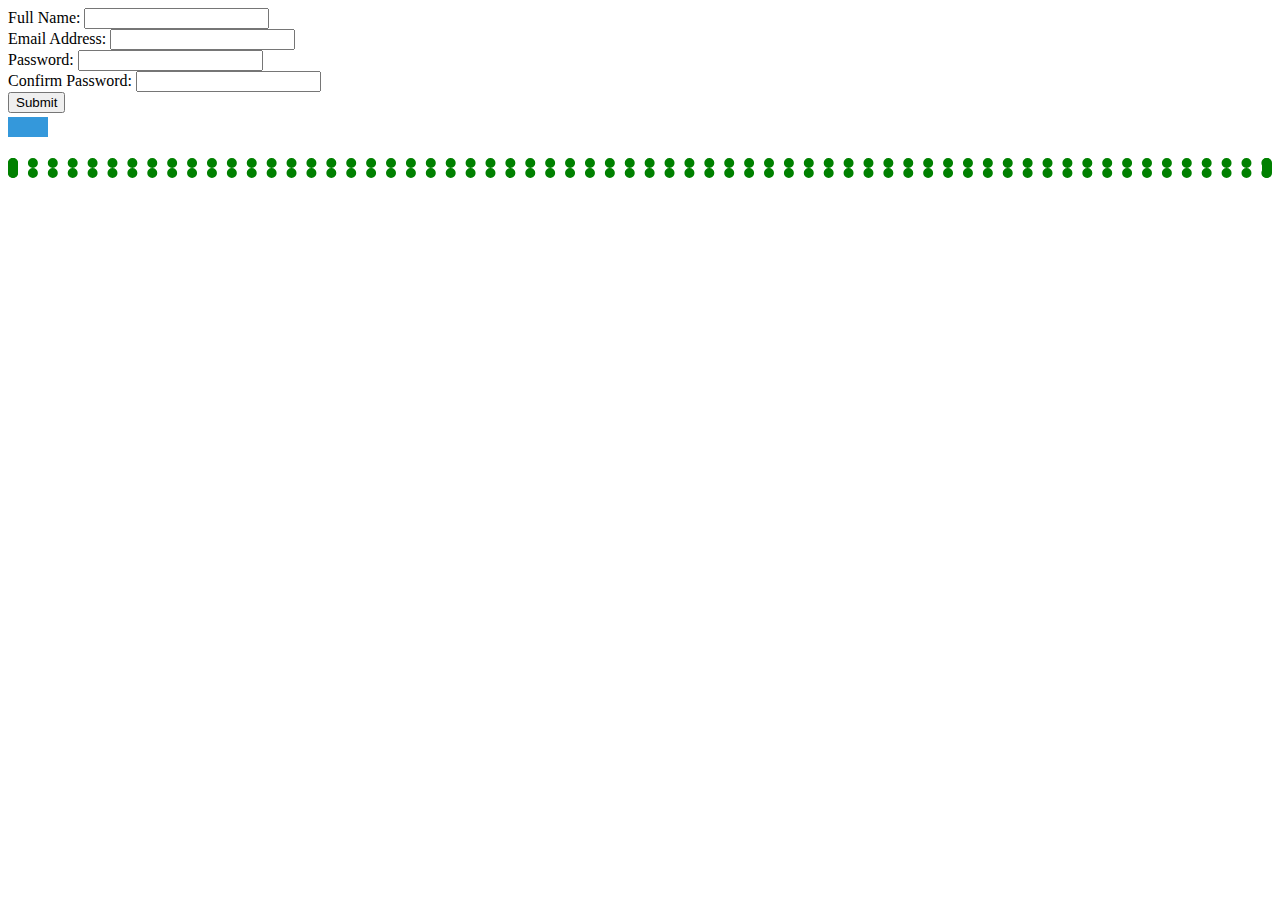
<file: JavaScript Challenges/Challenge 5.1/index.html>
<!DOCTYPE html>
<html lang="en">
  <head>
    <meta charset="UTF-8" />
    <meta name="viewport" content="width=device-width, initial-scale=1.0" />
    <title>JS Challenge 5.1</title>
  </head>
  <body>
    <form id="myForm">
      <label for="fullName">Full Name:</label>
      <input type="text" id="fullName" required><br>
  
      <label for="email">Email Address:</label>
      <input type="email" id="email" required><br>
  
      <label for="password">Password:</label>
      <input type="password" id="password" required><br>
  
      <label for="confirmPassword">Confirm Password:</label>
      <input type="password" id="confirmPassword" required><br>
  
      <input type="submit" value="Submit">
    </form>
  </body>
  <script src="script.js"></script>
</html>
</file>
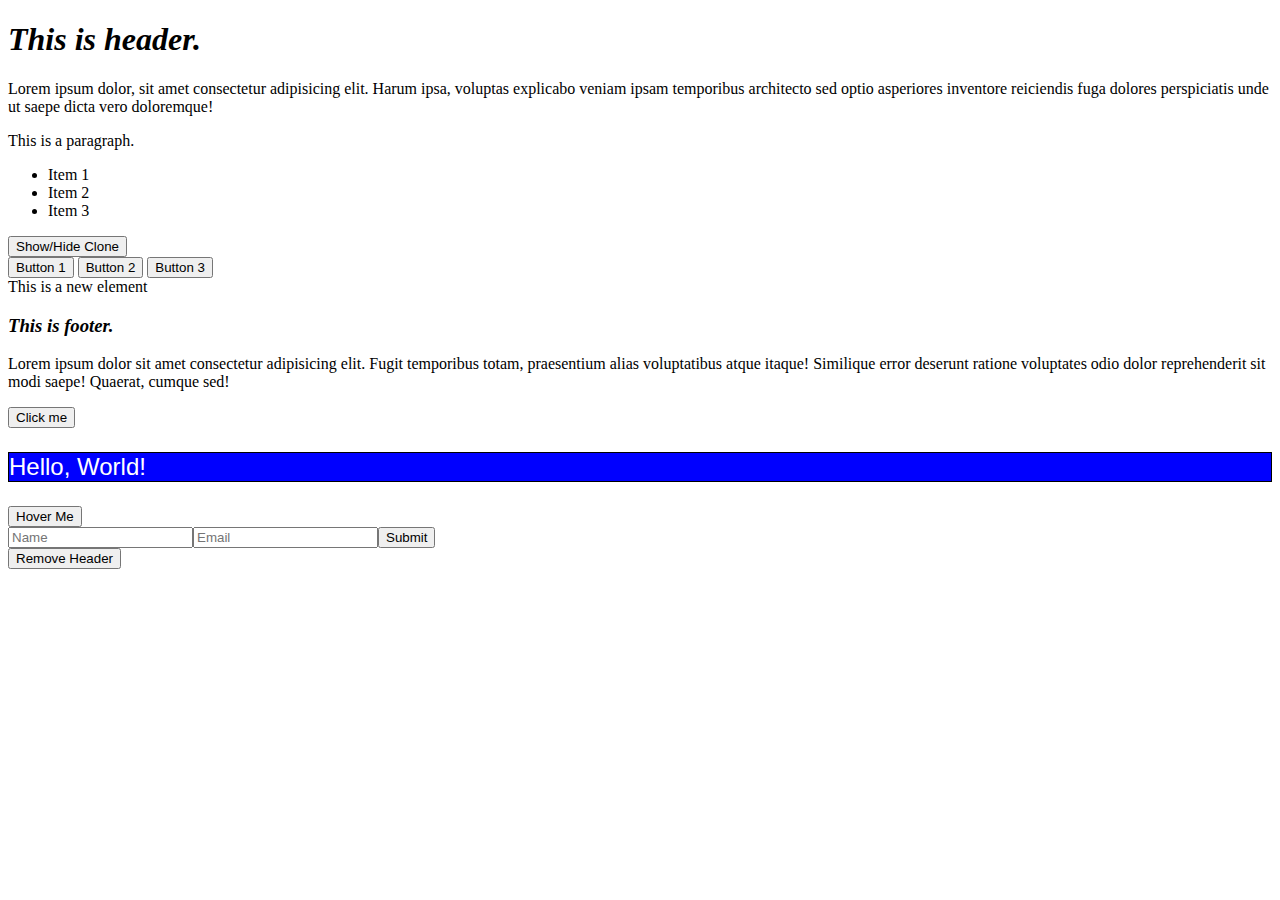
<file: JavaScript Challenges/Challenge 5/index.html>
<!DOCTYPE html>
<html lang="en">
  <head>
    <meta charset="UTF-8" />
    <meta name="viewport" content="width=device-width, initial-scale=1.0" />
    <title>Document</title>
  </head>
  <body>
    <header>
      <h1>This is header.</h1>
      <p>
        Lorem ipsum dolor, sit amet consectetur adipisicing elit. Harum ipsa,
        voluptas explicabo veniam ipsam temporibus architecto sed optio
        asperiores inventore reiciendis fuga dolores perspiciatis unde ut saepe
        dicta vero doloremque!
      </p>
    </header>
    <div class="menu"></div>
    <div id="original">
      <p>This is a paragraph.</p>
      <ul>
        <li>Item 1</li>
        <li>Item 2</li>
        <li>Item 3</li>
      </ul>
    </div>
    <button id="clone-btn">Show/Hide Clone</button>
    <div id="buttonContainer">
      <button>Button 1</button>
      <button>Button 2</button>
      <button>Button 3</button>
    </div>
    <footer>
      <h3>This is footer.</h3>
      <p>
        Lorem ipsum dolor sit amet consectetur adipisicing elit. Fugit
        temporibus totam, praesentium alias voluptatibus atque itaque! Similique
        error deserunt ratione voluptates odio dolor reprehenderit sit modi
        saepe! Quaerat, cumque sed!
      </p>
      <button>Click me</button>
    </footer>
  </body>
  <script src="script.js"></script>
</html>
</file>
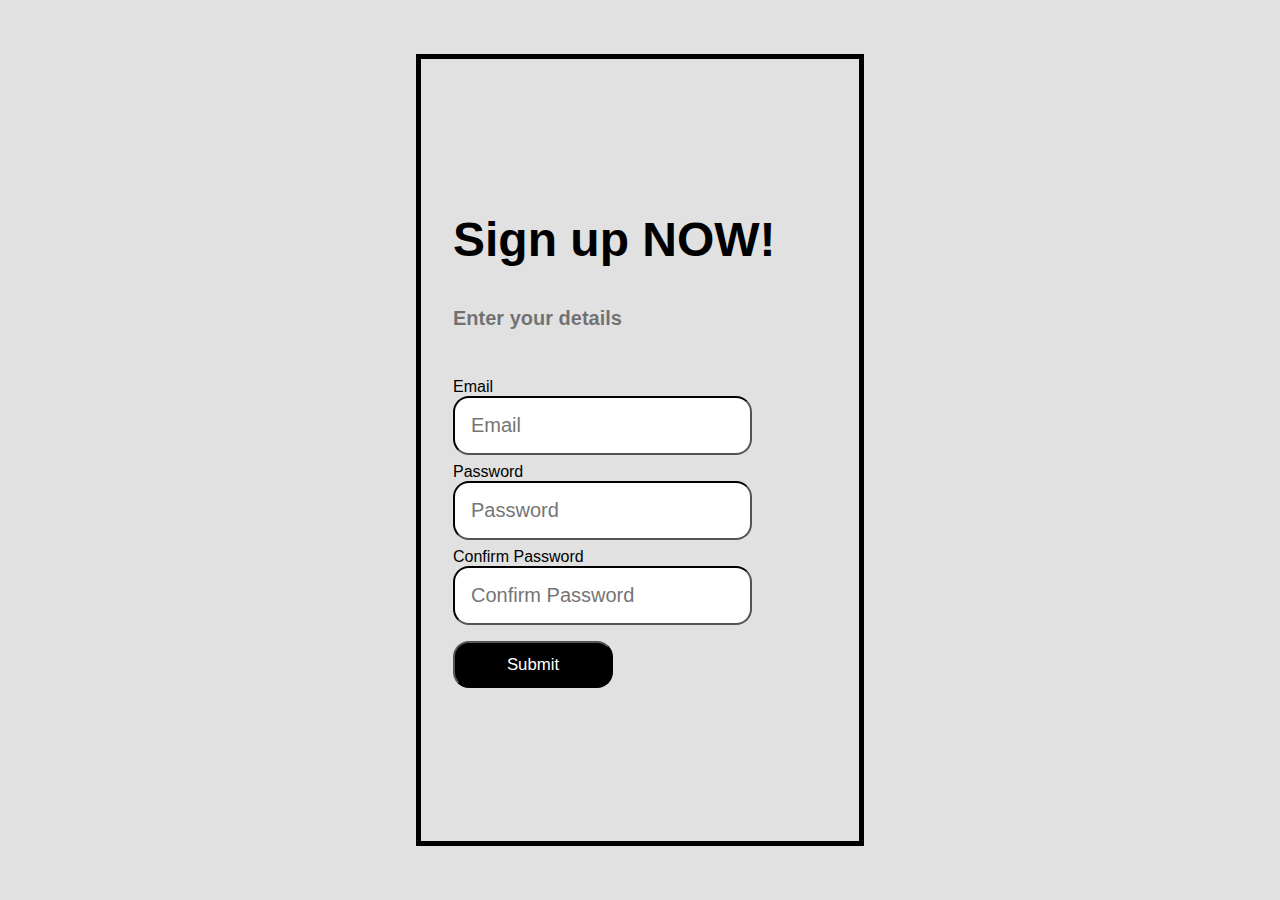
<file: JavaScript Challenges/Challenge 7/index.html>
<!DOCTYPE html>
<html lang="en">
  <head>
    <meta charset="UTF-8" />
    <meta name="viewport" content="width=device-width, initial-scale=1.0" />
    <title>JS Challenge 7</title>
    <link rel="stylesheet" href="style.css" />
  </head>
  <body></body>
  <script src="script.js"></script>
</html>
</file>
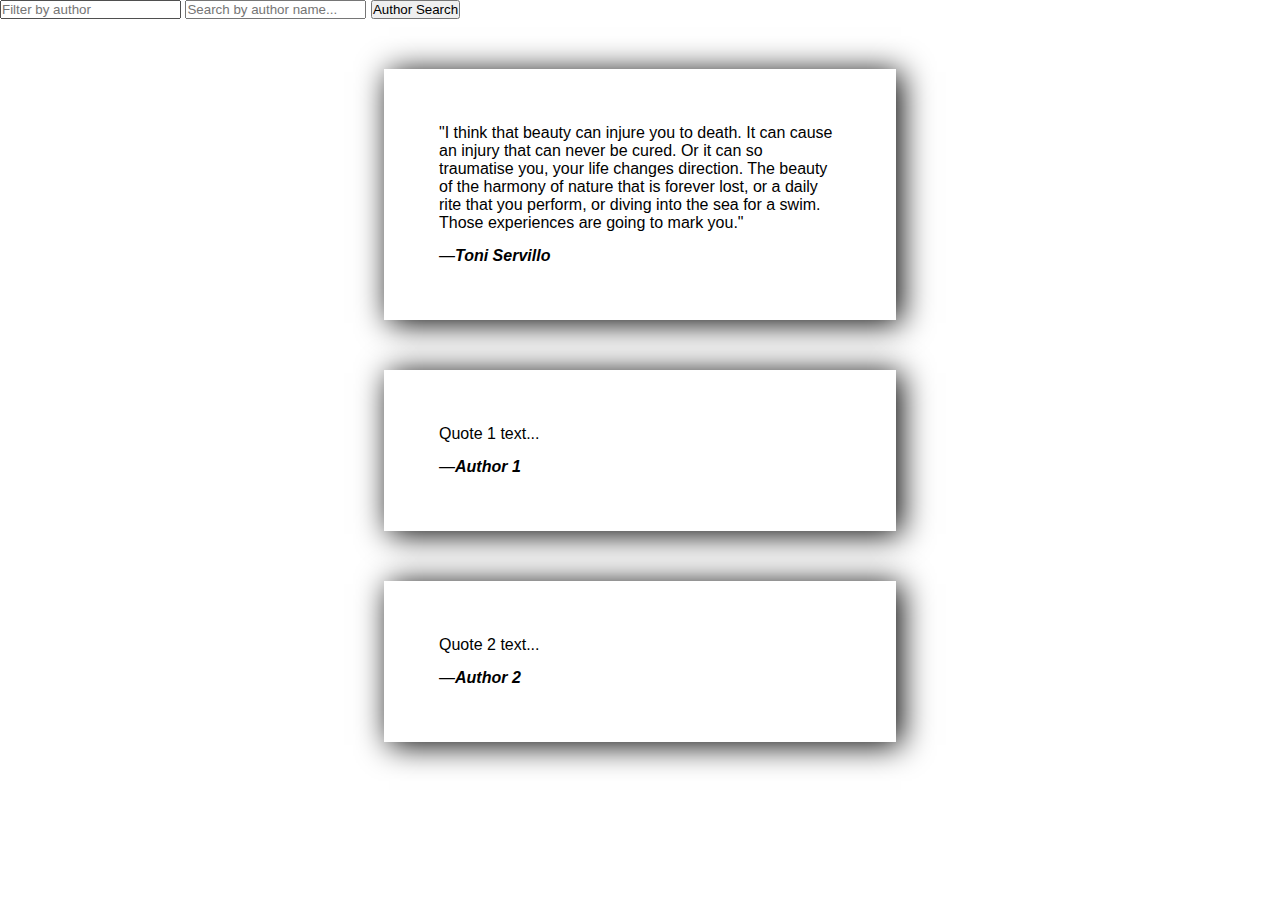
<file: JavaScript Challenges/Challenge 7/quotes.html>
<!DOCTYPE html>
<html lang="en">
  <head>
    <meta charset="UTF-8" />
    <meta name="viewport" content="width=device-width, initial-scale=1.0" />
    <title>Quotes</title>
    <link rel="stylesheet" href="style.css" />
    <input type="text" id="filter-input" placeholder="Filter by author" />
  </head>
  <body>
    <input
      id="authorSearch"
      type="text"
      placeholder="Search by author name..."
    />
    <button id="authorBtn">Author Search</button>
    <div id="quotes" class="quotes"></div>
  </body>
  <script src="quotes.js"></script>
</html>
</file>
<file: JavaScript Challenges/Challenge 7/style.css>
@import url(https://fonts.googleapis.com/css?family=Lora);

* {
  margin: 0;
  padding: 0;
  box-sizing: border-box;
}

body {
  font-family: 'Helvetica', sans-serif;
  width: 100vw;
  height: 100vh;
  overflow-x: hidden;
}

.container {
  height: 100%;
  display: flex;
  justify-content: center;
  align-items: center;
  background-color: rgba(217, 217, 217, 0.8);
}

.login__container {
  width: 35%;
  height: 88%;
  display: flex;
  border: 5px solid black;
  align-items: center;
  padding: 2rem;
}

.login__signin {
  width: 100%;
  display: flex;
  flex-direction: column;
}

.login__signin-now {
  display: flex;
  flex-direction: column;
  gap: 2.5rem;
}

.login__signin-now h1 {
  font-size: 3rem;
}

.login__signin-now h3 {
  color: rgba(0, 0, 0, 0.5);
  font-size: 1.25rem;
}

.login__signin-now label {
  position: relative;
  display: flex;
  flex-direction: column;
  width: 80%;
  margin-top: 0.5rem;
}

.login__signin-now input {
  padding: 1rem;
  border-radius: 1rem;
  border-color: black;
  font-size: 1.25rem;
}

.filled-btn {
  margin-top: 1rem;
  width: 10rem;
  font-size: 1.05rem;
  background-color: black;
  border-color: black;
  padding: 0.7rem 1rem;
  border-radius: 1rem;
  color: white;
}

.quotes {
  width: 100%;
  display: flex;
  justify-content: space-between;
  align-items: center;
  flex-wrap: wrap;
  row-gap: 15px;
}
blockquote {
  margin: 50px auto 0;
  padding: 15px;
  background: linear-gradient(white, white) padding-box,
    url(https://s3-us-west-2.amazonaws.com/s.cdpn.io/80625/sea.jpg) border-box 0 /
      cover;
  border: 40px solid transparent;
  box-shadow: 5px 3px 30px black;
  font: italic normal;
  width: 40%;
}

.author {
  padding-top: 15px;
}

cite {
  font-weight: bold;
}
</file>
